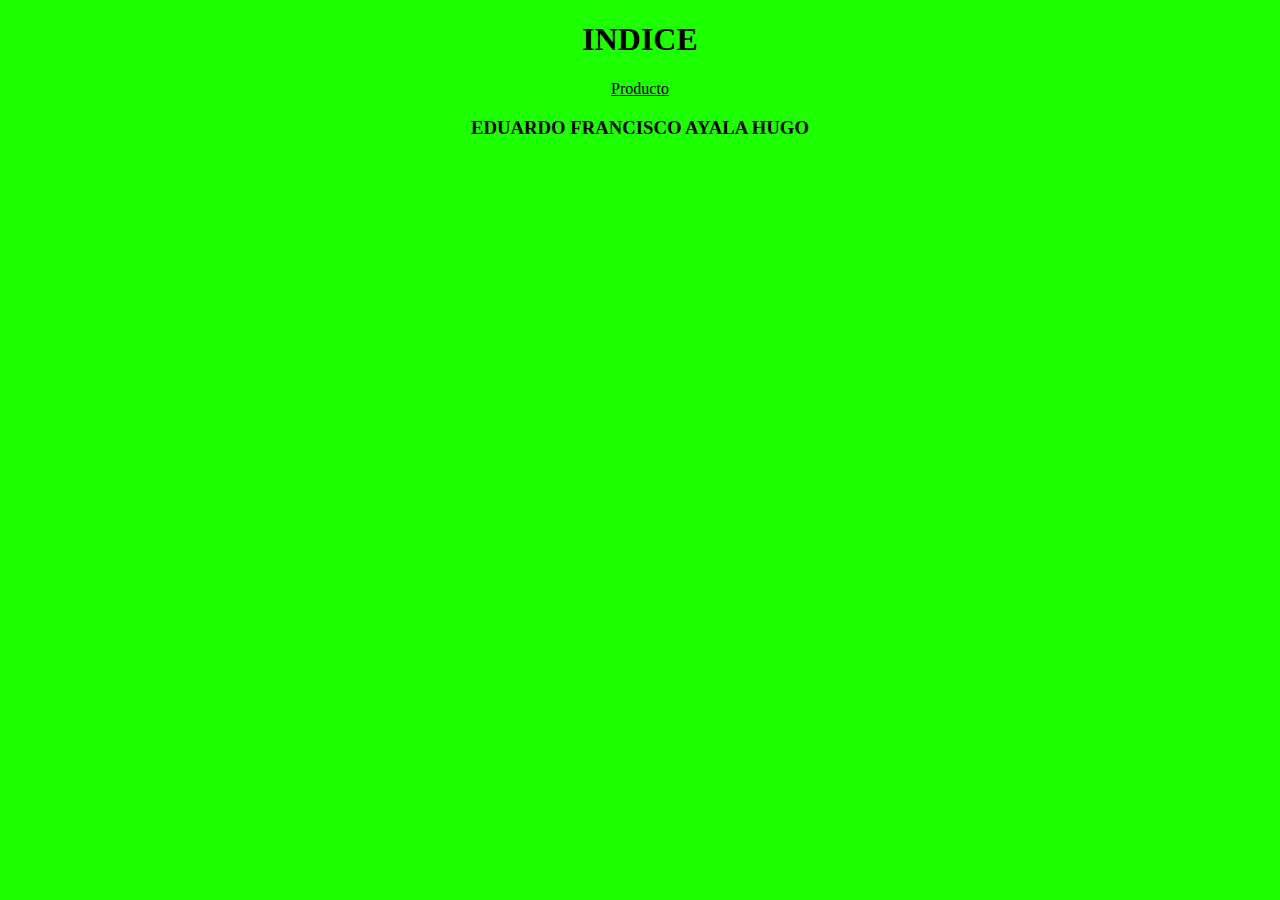
<file: Index.html>
<!DOCTYPE html>
<html lang="en">
<head>
    <meta charset="UTF-8">
    <meta name="viewport" content="width=device-width, initial-scale=1.0">
    <title>Document</title>
    <link rel="stylesheet" href="css/INDEX.CSS">
</head>
<body>
    <h1>INDICE</h1>
    <p><a href="Producto.html">Producto</a></p>
   <h3>EDUARDO FRANCISCO AYALA HUGO</h3>
</body>
</html>
</file>
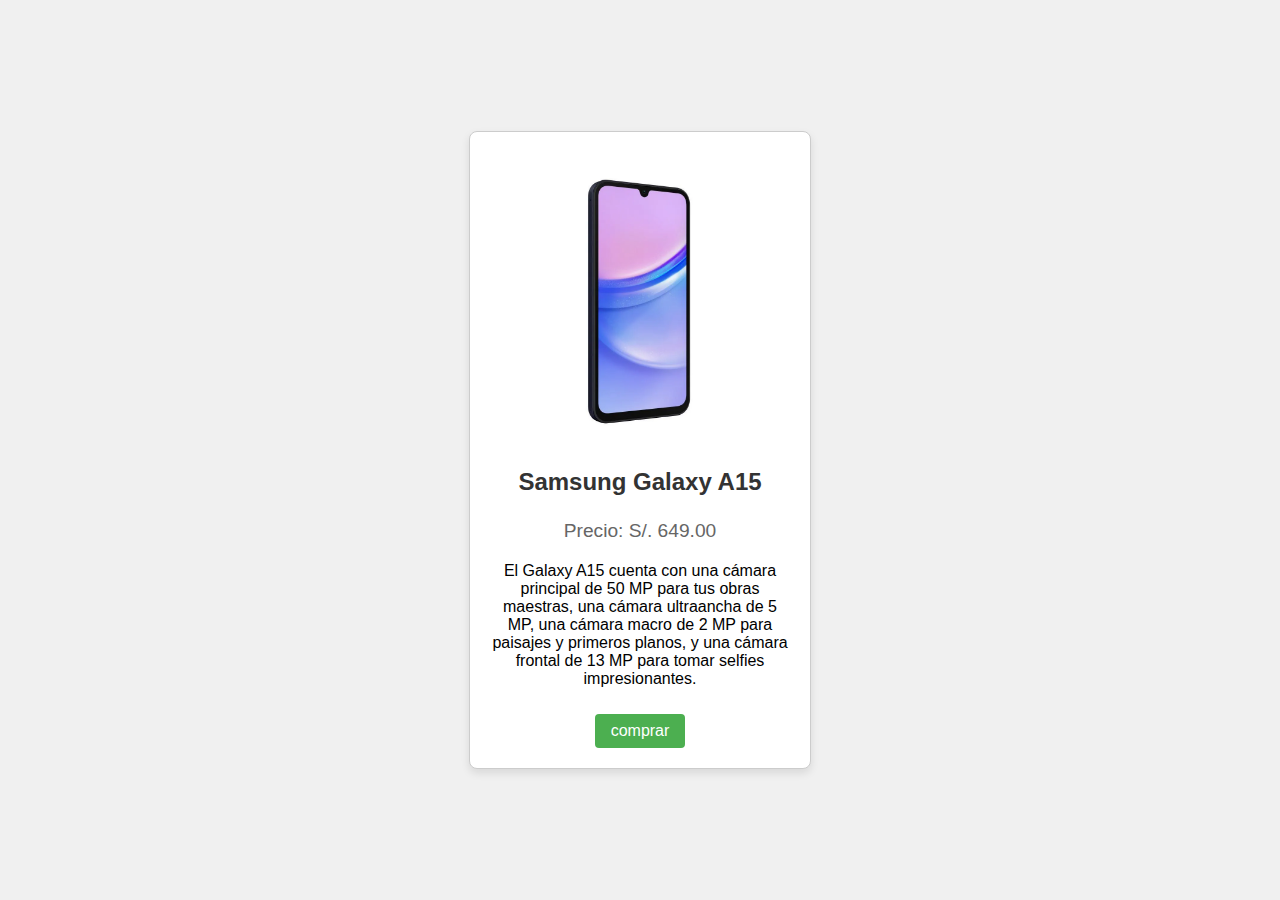
<file: Producto.html>
<!DOCTYPE html>
<html lang="en">
<head>
    <meta charset="UTF-8">
    <meta name="viewport" content="width=device-width, initial-scale=1.0">
    <title>Document</title>
    <link rel="stylesheet" href="1.css">
    
</head>
<body>
    <div class="tarjeta">
        <img src="css/2559427_1.webp" alt="Producto">
        <h3>Samsung Galaxy A15</h3>
        <p class="precio">Precio: S/. 649.00</p>
        <p>El Galaxy A15 cuenta con una cámara principal de 50 MP para tus obras maestras, una cámara ultraancha de 5 MP, una cámara macro de 2 MP para paisajes y primeros planos, y una cámara frontal de 13 MP para tomar selfies impresionantes.</p>
        <a href="#" class="boton">comprar</a>
    </div>
</body>
</html>
</file>
<file: css/INDEX.CSS>
*{
    text-align: center;
    color: rgb(0,0, 0);
    background-color: rgb(30, 255, 0);
}
.lista p{
    text-align: center;
    margin: 22px;
    margin-left: 50px;
    border:2px solid white;
    border-radius: 100px;
    width: 10px;
    padding: 10px;
    box-shadow: 2px 2px 3px black;
}

.lista a{
    text-decoration: none;
}

.lista a:hover{
    color: rgb(17, 192, 245);
    background-color: rgb(199, 198, 198);
    opacity: 0.5;
}

.lista p:hover{
    background-color: rgb(199, 198, 198);
    opacity: 0.5;
}
</file>
<file: 1.css>
body {
    font-family: Arial, sans-serif;
    background-color: #f0f0f0;
    display: flex;
    justify-content: center;
    align-items: center;
    height: 100vh;
    margin: 0;
}

/* Estilos de la tarjeta */
.tarjeta {
    background-color: #fff;
    width: 300px;
    border: 1px solid #ccc;
    border-radius: 8px;
    box-shadow: 0 4px 8px rgba(0,0,0,0.1);
    text-align: center;
    padding: 20px;
    transition: transform 0.2s ease-in-out;
    margin: 20px;
}

.tarjeta:hover {
    transform: translateY(-5px);
}

/* Estilos de la imagen */
.tarjeta img {
    width: 100%;
    border-top-left-radius: 8px;
    border-top-right-radius: 8px;
}

/* Estilos del título */
.tarjeta h3 {
    font-size: 1.5em;
    color: #333;
    margin-top: 0.5em;
}

/* Estilos del precio */
.tarjeta .precio {
    font-size: 1.2em;
    color: #666;
}

/* Estilos del botón */
.tarjeta .boton {
    display: inline-block;
    background-color: #4CAF50;
    color: #fff;
    text-decoration: none;
    padding: 8px 16px;
    margin-top: 10px;
    border-radius: 4px;
    transition: background-color 0.3s;
}

.tarjeta .boton:hover {
    background-color: #45a049;
}
</file>
